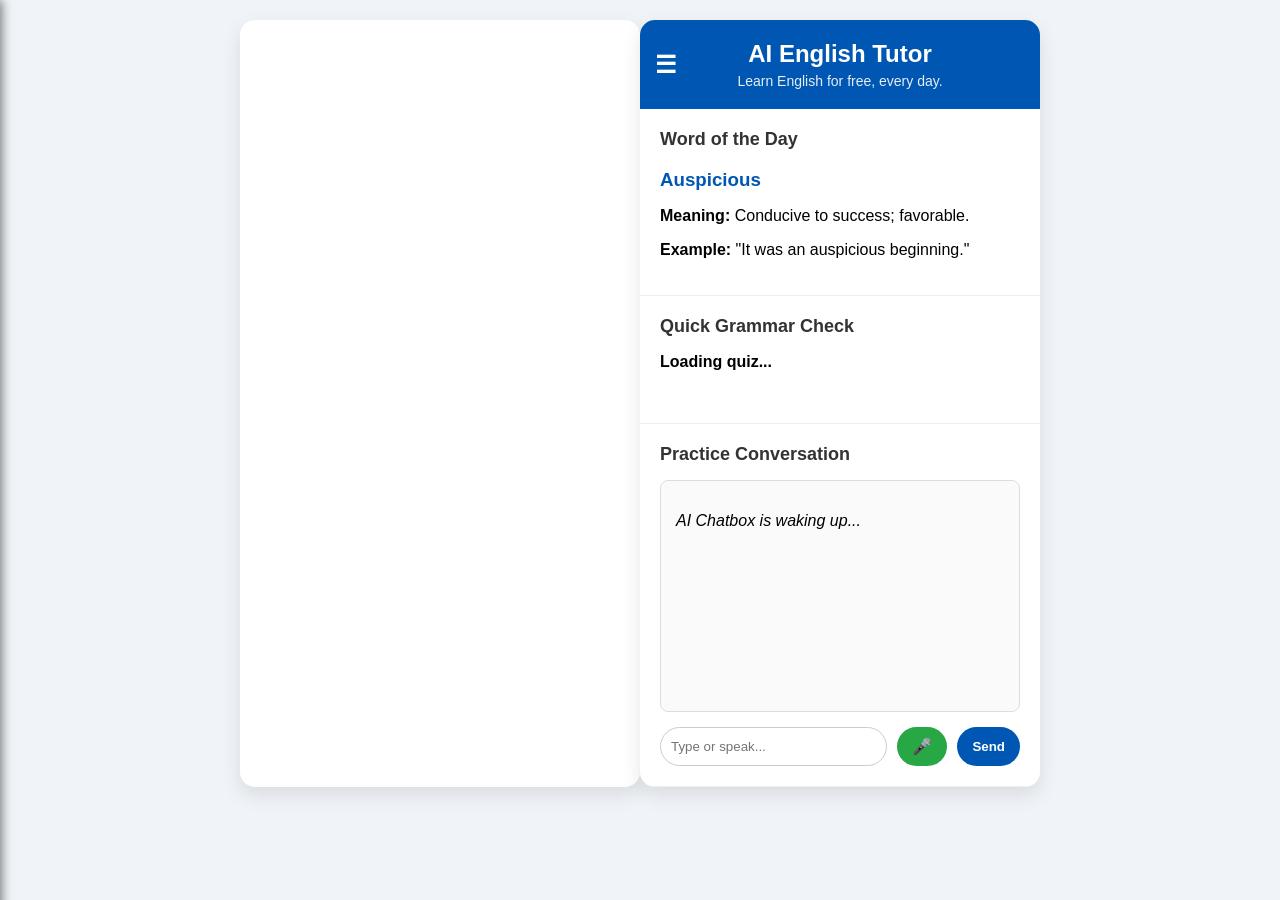
<file: index.html>
<!DOCTYPE html>
<html lang="en">
<head>
    <meta charset="UTF-8">
    <meta name="viewport" content="width=device-width, initial-scale=1.0">
    <title>My AI English Tutor</title>
    <link rel="stylesheet" href="style.css">
</head>
<body>

 <div id="sidebar" class="sidebar">
        <button id="close-btn" class="close-btn">✖</button>
        <a href="#">🏠 Home</a>
        <a href="#">📖 Saved Words</a>
        <a href="#" id="open-settings-btn">⚙️ Settings</a>
        <a href="#" id="contact-info-btn">📞 Contact Info</a>
    </div>

    <div class="app-container">
        </div>

    <div id="contact-modal" class="modal" style="display: none;">
        <div class="modal-content">
            <span id="close-contact" class="close-btn" style="color: gray; position: absolute; top: 10px; right: 15px; cursor: pointer;">✖</span>
            <h2 style="margin-top: 0;">Contact Info</h2>
            
            <p>Have questions or feedback? We'd love to hear from you!</p>
            
            <div style="margin-top: 20px;">
                <p>📧 <strong>Email:</strong> shivamneet14@gmail.com</p>
                <p><i class="fa-brands fa-instagram"></i> <strong>instagram:</strong> www.instagram.com</p>
            </div>
        </div>
    </div>

    <div id="settings-modal" class="modal">
        </div>

    <div class="app-container">
        <header>
            <button id="hamburger-btn" class="hamburger-btn">☰</button>
            <div class="header-text">
                <h1>AI English Tutor</h1>
                <p>Learn English for free, every day.</p>
            </div>
        </header>

        <section>
            <h2>Word of the Day</h2>
            <h3 id="daily-word">Loading...</h3>
            <p><strong>Meaning:</strong> <span id="daily-meaning">Loading...</span></p>
            <p><strong>Example:</strong> <span id="daily-example">Loading...</span></p>
        </section>

        <section>
            <h2>Quick Grammar Check</h2>
            <div id="quiz-container">
                <p id="quiz-question" style="font-weight: bold;">Loading quiz...</p>
                <div id="quiz-options" class="options-grid"></div>
                <p id="quiz-feedback"></p>
                <button id="next-quiz-btn" style="display: none; margin-top: 10px;">Next Question</button>
            </div>
        </section>

        <section>
            <h2>Practice Conversation</h2>
            <div class="chat-window" id="chat-window">
                <p><em>AI Chatbox is waking up...</em></p>
            </div>
            
            <div class="input-area">
                <input type="text" id="user-input" placeholder="Type or speak...">
                <button id="mic-btn" type="button" title="Click to speak">🎤</button>
                <button id="send-btn">Send</button>
            </div>
        </section>
    </div>

    <div id="settings-modal" class="modal">
        <div class="modal-content">
            <span id="close-settings" class="close-btn" style="color: gray; top: 10px; right: 15px;">✖</span>
            <h2 style="margin-top: 0;">Settings</h2>
            
            <div class="setting-item">
                <span>Dark Mode</span>
                <label class="switch">
                    <input type="checkbox" id="dark-mode-toggle">
                    <span class="slider round"></span>
                </label>
            </div>
        </div>
    </div>

    <script src="script.js"></script>
</body>
</html>
</file>
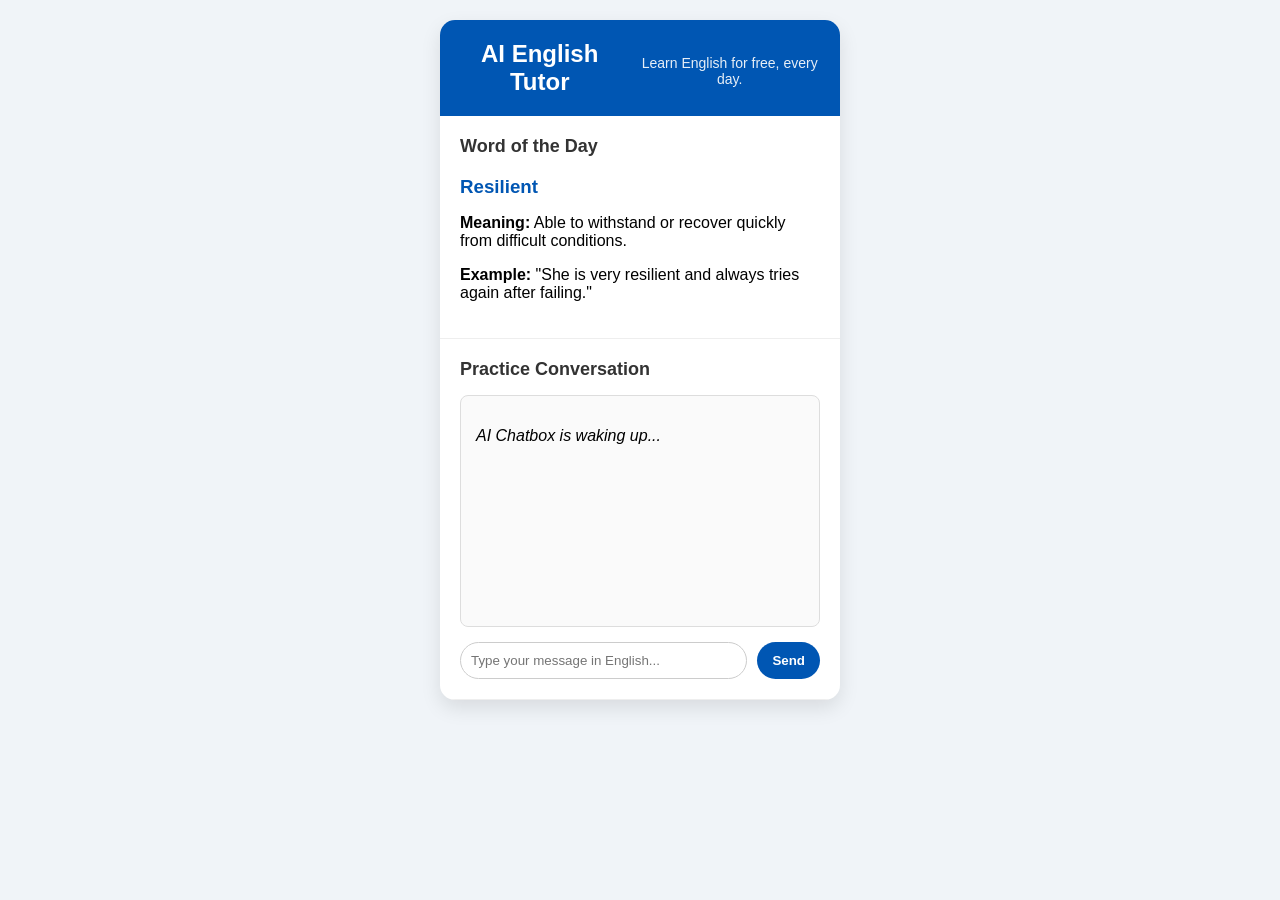
<file: EnglishTutorApp.html>
<!DOCTYPE html>
<html lang="en">
<head>
    <meta charset="UTF-8">
    <meta name="viewport" content="width=device-width, initial-scale=1.0">
    <title>My AI English Tutor</title>
    <link rel="stylesheet" href="style.css">
</head>
<body>

<div class="app-container">
    <header>
        <h1>AI English Tutor</h1>
        <p>Learn English for free, every day.</p>
    </header>

    <section>
        <h2>Word of the Day</h2>
        <h3>Resilient</h3>
        <p><strong>Meaning:</strong> Able to withstand or recover quickly from difficult conditions.</p>
        <p><strong>Example:</strong> "She is very resilient and always tries again after failing."</p>
    </section>

    <section>
        <h2>Practice Conversation</h2>
        <div class="chat-window" id="chat-window">
            <p><em>AI Chatbox is waking up...</em></p>
        </div>
        
        <div class="input-area">
            <input type="text" id="user-input" placeholder="Type your message in English...">
            <button id="send-btn">Send</button>
        </div>
    </section>
</div>

<script src="script.js"></script>
</body>
</html>
</file>
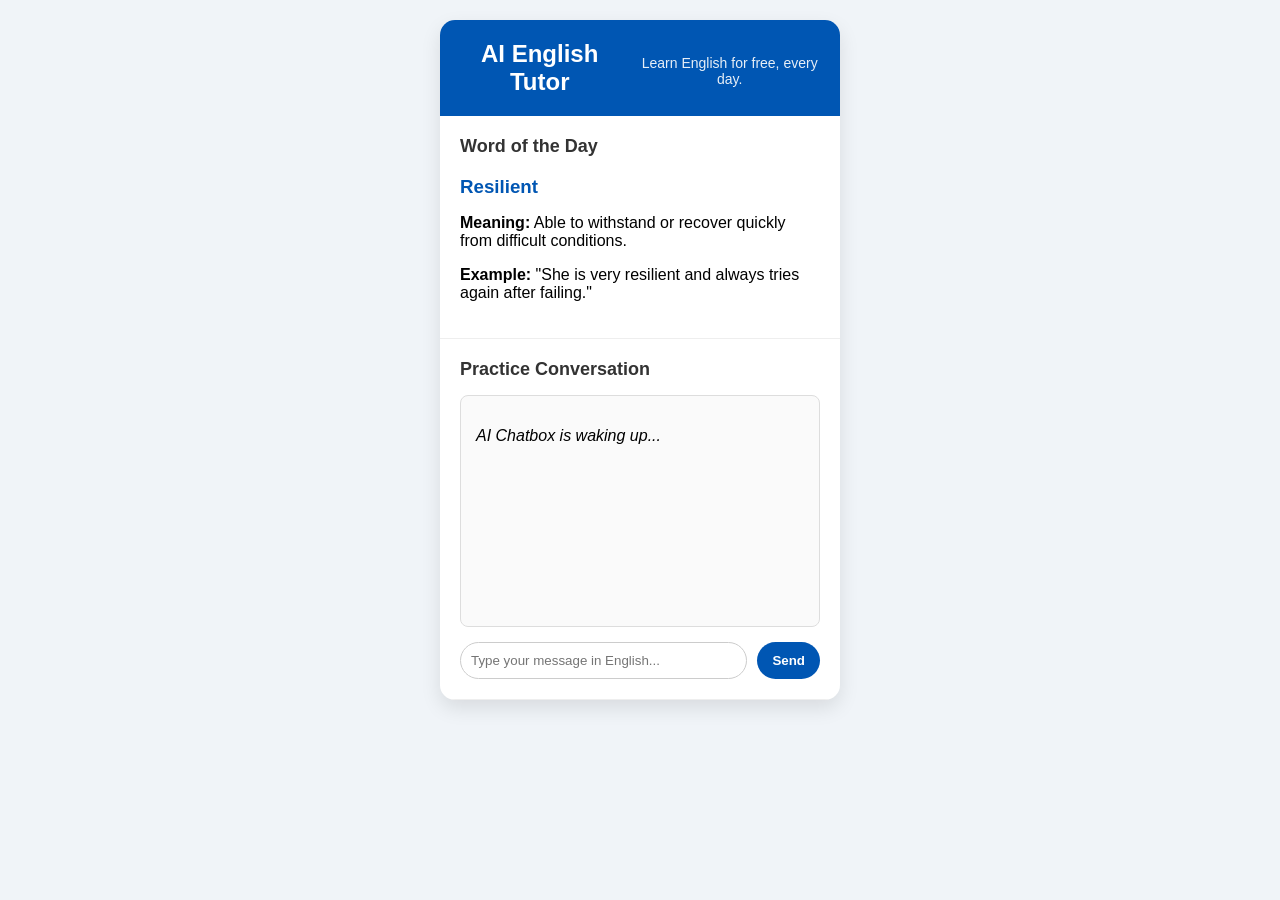
<file: my-english-tutor.html>
<!DOCTYPE html>
<html lang="en">
<head>
    <meta charset="UTF-8">
    <meta name="viewport" content="width=device-width, initial-scale=1.0">
    <title>My AI English Tutor</title>
    <link rel="stylesheet" href="style.css">
</head>
<body>

<div class="app-container">
    <header>
        <h1>AI English Tutor</h1>
        <p>Learn English for free, every day.</p>
    </header>

    <section>
        <h2>Word of the Day</h2>
        <h3>Resilient</h3>
        <p><strong>Meaning:</strong> Able to withstand or recover quickly from difficult conditions.</p>
        <p><strong>Example:</strong> "She is very resilient and always tries again after failing."</p>
    </section>

    <section>
        <h2>Practice Conversation</h2>
        <div class="chat-window" id="chat-window">
            <p><em>AI Chatbox is waking up...</em></p>
        </div>
        
        <div class="input-area">
            <input type="text" id="user-input" placeholder="Type your message in English...">
            <button id="send-btn">Send</button>
        </div>
    </section>
</div>

<script src="script.js"></script>
</body>
</html>
</file>
<file: style.css>
/* --- General Page Setup --- */
body {
    font-family: 'Segoe UI', Tahoma, Geneva, Verdana, sans-serif;
    background-color: #f0f4f8; 
    margin: 0;
    display: flex;
    justify-content: center;
    padding: 20px;
}

.app-container {
    background-color: white;
    width: 100%;
    max-width: 400px; 
    border-radius: 15px;
    box-shadow: 0 8px 20px rgba(0,0,0,0.1);
    overflow: hidden;
}

/* --- Header & Sidebar --- */
header {
    background-color: #0056b3; 
    color: white;
    display: flex;
    align-items: center;
    justify-content: center;
    position: relative;
    padding: 20px 10px;
    text-align: center;
}

header h1 { margin: 0; font-size: 24px; }
header p { margin: 5px 0 0 0; font-size: 14px; opacity: 0.9; }

.hamburger-btn {
    position: absolute;
    left: 15px;
    font-size: 24px;
    background: none;
    color: white;
    border: none;
    cursor: pointer;
    padding: 0;
}

.sidebar {
    height: 100%;
    width: 250px;
    position: fixed; 
    top: 0;
    left: -250px; 
    background-color: #0056b3;
    box-shadow: 2px 0 10px rgba(0,0,0,0.5);
    transition: 0.3s ease-in-out; 
    z-index: 1000; 
    padding-top: 60px;
}

.sidebar.open { left: 0; }

.sidebar a {
    padding: 15px 25px;
    text-decoration: none;
    font-size: 18px;
    color: white;
    display: block;
    border-bottom: 1px solid rgba(255, 255, 255, 0.1);
}

.sidebar a:hover { background-color: #004494; }

.close-btn {
    position: absolute;
    top: 15px;
    right: 15px;
    font-size: 20px;
    background: none;
    color: white;
    border: none;
    cursor: pointer;
}

/* --- Sections & Text --- */
section { padding: 20px; border-bottom: 1px solid #eee; }
h2 { color: #333; font-size: 18px; margin-top: 0; }
h3 { color: #0056b3; margin-bottom: 5px; }

/* --- Quiz Styling --- */
.options-grid {
    display: flex;
    flex-direction: column;
    gap: 10px;
    margin-top: 10px;
}
.quiz-btn {
    background-color: #f8f9fa; color: #333; border: 1px solid #ccc;
    padding: 10px; border-radius: 8px; cursor: pointer; text-align: left;
}
.quiz-btn:hover { background-color: #e2e6ea; }
.quiz-btn.correct { background-color: #d4edda; border-color: #28a745; color: #155724; }
.quiz-btn.wrong { background-color: #f8d7da; border-color: #dc3545; color: #721c24; }

/* --- Chatbox Styling --- */
.chat-window {
    border: 1px solid #ddd; border-radius: 8px; height: 200px;
    padding: 15px; background-color: #fafafa; overflow-y: auto; margin-bottom: 15px;
}
.input-area { display: flex; gap: 10px; }
input[type="text"] { flex: 1; padding: 10px; border: 1px solid #ccc; border-radius: 20px; outline: none; }
button { background-color: #0056b3; color: white; border: none; padding: 10px 15px; border-radius: 20px; cursor: pointer; font-weight: bold; }
button:hover { background-color: #004494; }
#mic-btn { background-color: #28a745; font-size: 16px; }
#mic-btn:hover { background-color: #218838; }

/* --- Settings Popup --- */
.modal {
    display: none; position: fixed; z-index: 2000; left: 0; top: 0;
    width: 100%; height: 100%; background-color: rgba(0,0,0,0.6);
}
.modal-content {
    background-color: white; margin: 50% auto; padding: 20px;
    border-radius: 12px; width: 80%; max-width: 300px; position: relative;
    box-shadow: 0 5px 15px rgba(0,0,0,0.3); color: black;
}
.setting-item { display: flex; justify-content: space-between; align-items: center; margin-top: 20px; font-weight: bold; }
.switch { position: relative; display: inline-block; width: 50px; height: 26px; }
.switch input { opacity: 0; width: 0; height: 0; }
.slider { position: absolute; cursor: pointer; top: 0; left: 0; right: 0; bottom: 0; background-color: #ccc; transition: .4s; border-radius: 26px; }
.slider:before { position: absolute; content: ""; height: 18px; width: 18px; left: 4px; bottom: 4px; background-color: white; transition: .4s; border-radius: 50%; }
input:checked + .slider { background-color: #28a745; }
input:checked + .slider:before { transform: translateX(24px); }

/* --- DARK MODE THEME --- */
body.dark-mode { background-color: #121212; color: #ffffff; }
body.dark-mode .app-container { background-color: #1e1e1e; box-shadow: 0 8px 20px rgba(0,0,0,0.5); }
body.dark-mode header { background-color: #111111; border-bottom: 1px solid #333; }
body.dark-mode section { border-bottom: 1px solid #333; }
body.dark-mode h2 { color: #e0e0e0; }
body.dark-mode h3 { color: #66b2ff; } 
body.dark-mode .chat-window { background-color: #2c2c2c; border-color: #444; color: white; }
body.dark-mode input[type="text"] { background-color: #333; color: white; border-color: #555; }
body.dark-mode .quiz-btn { background-color: #333; color: white; border-color: #555; }
body.dark-mode .quiz-btn:hover { background-color: #444; }
body.dark-mode .modal-content { background-color: #1e1e1e; color: white; }
</file>
